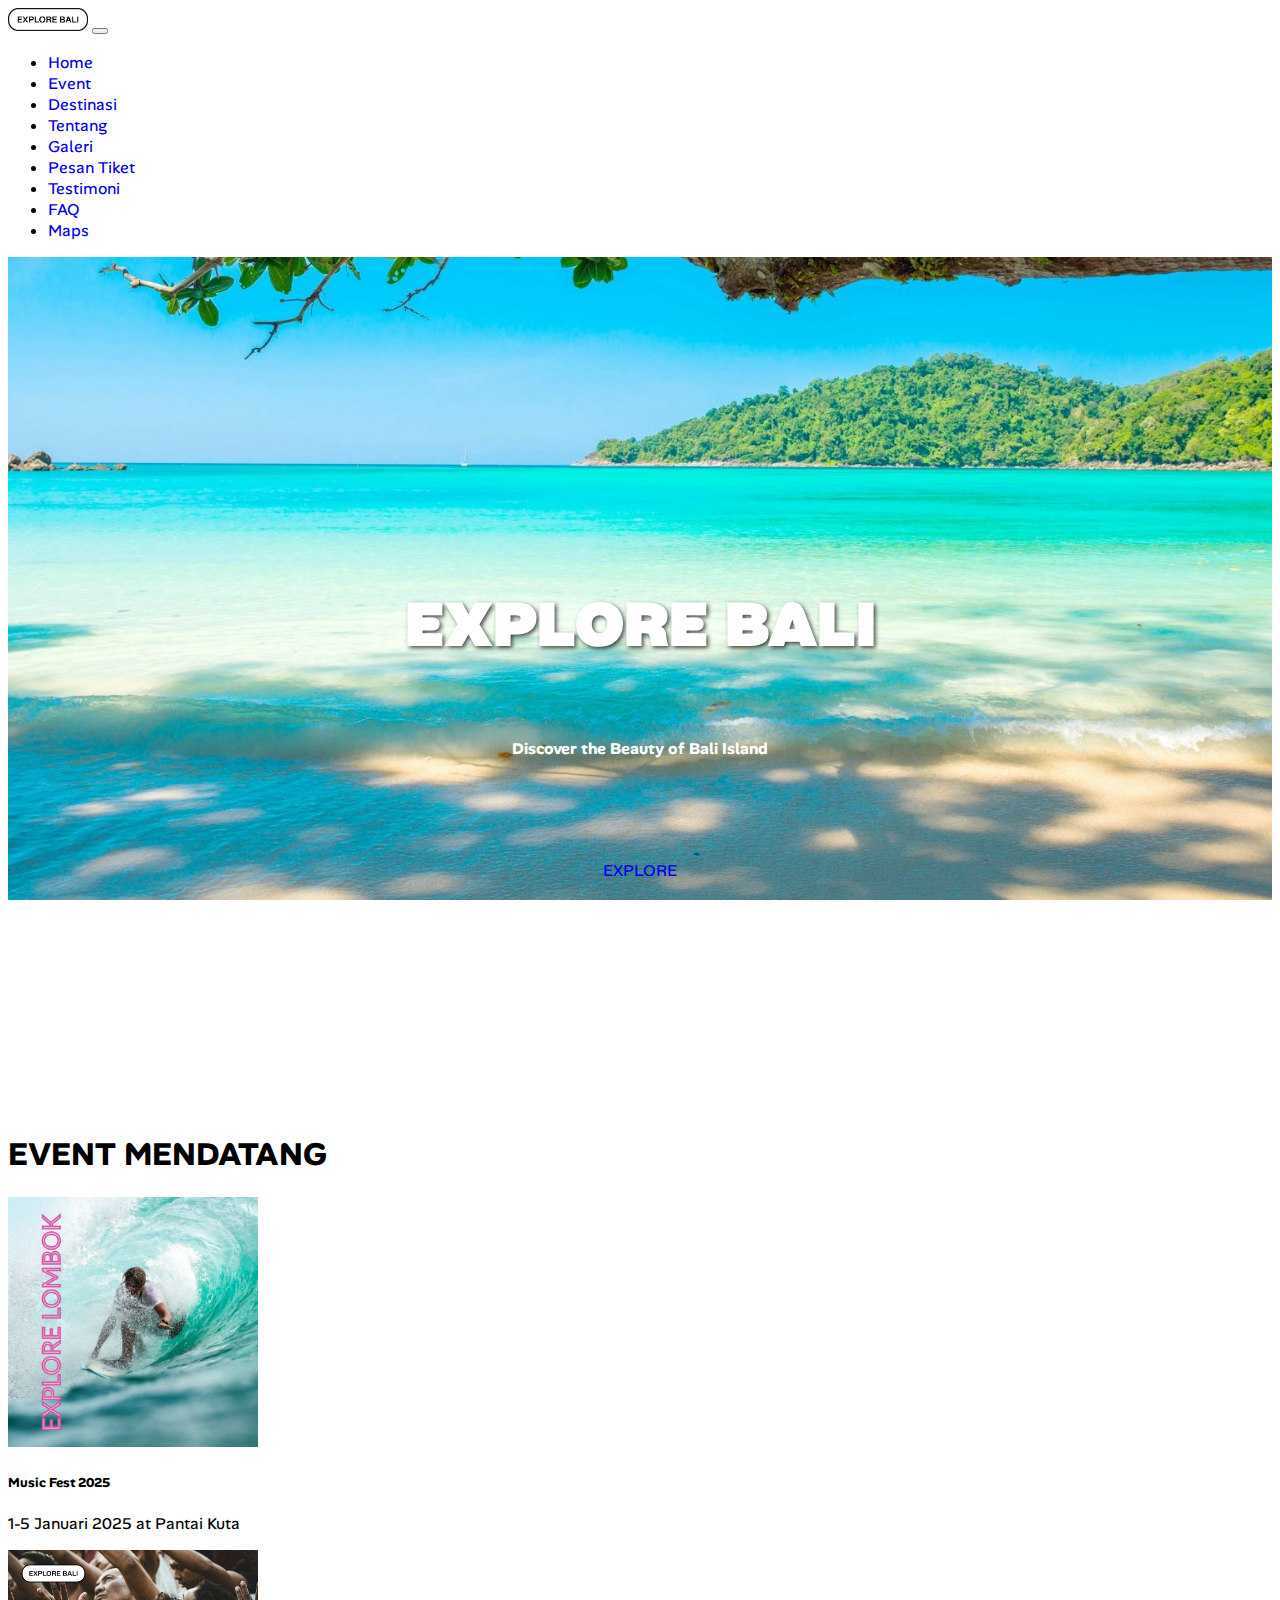
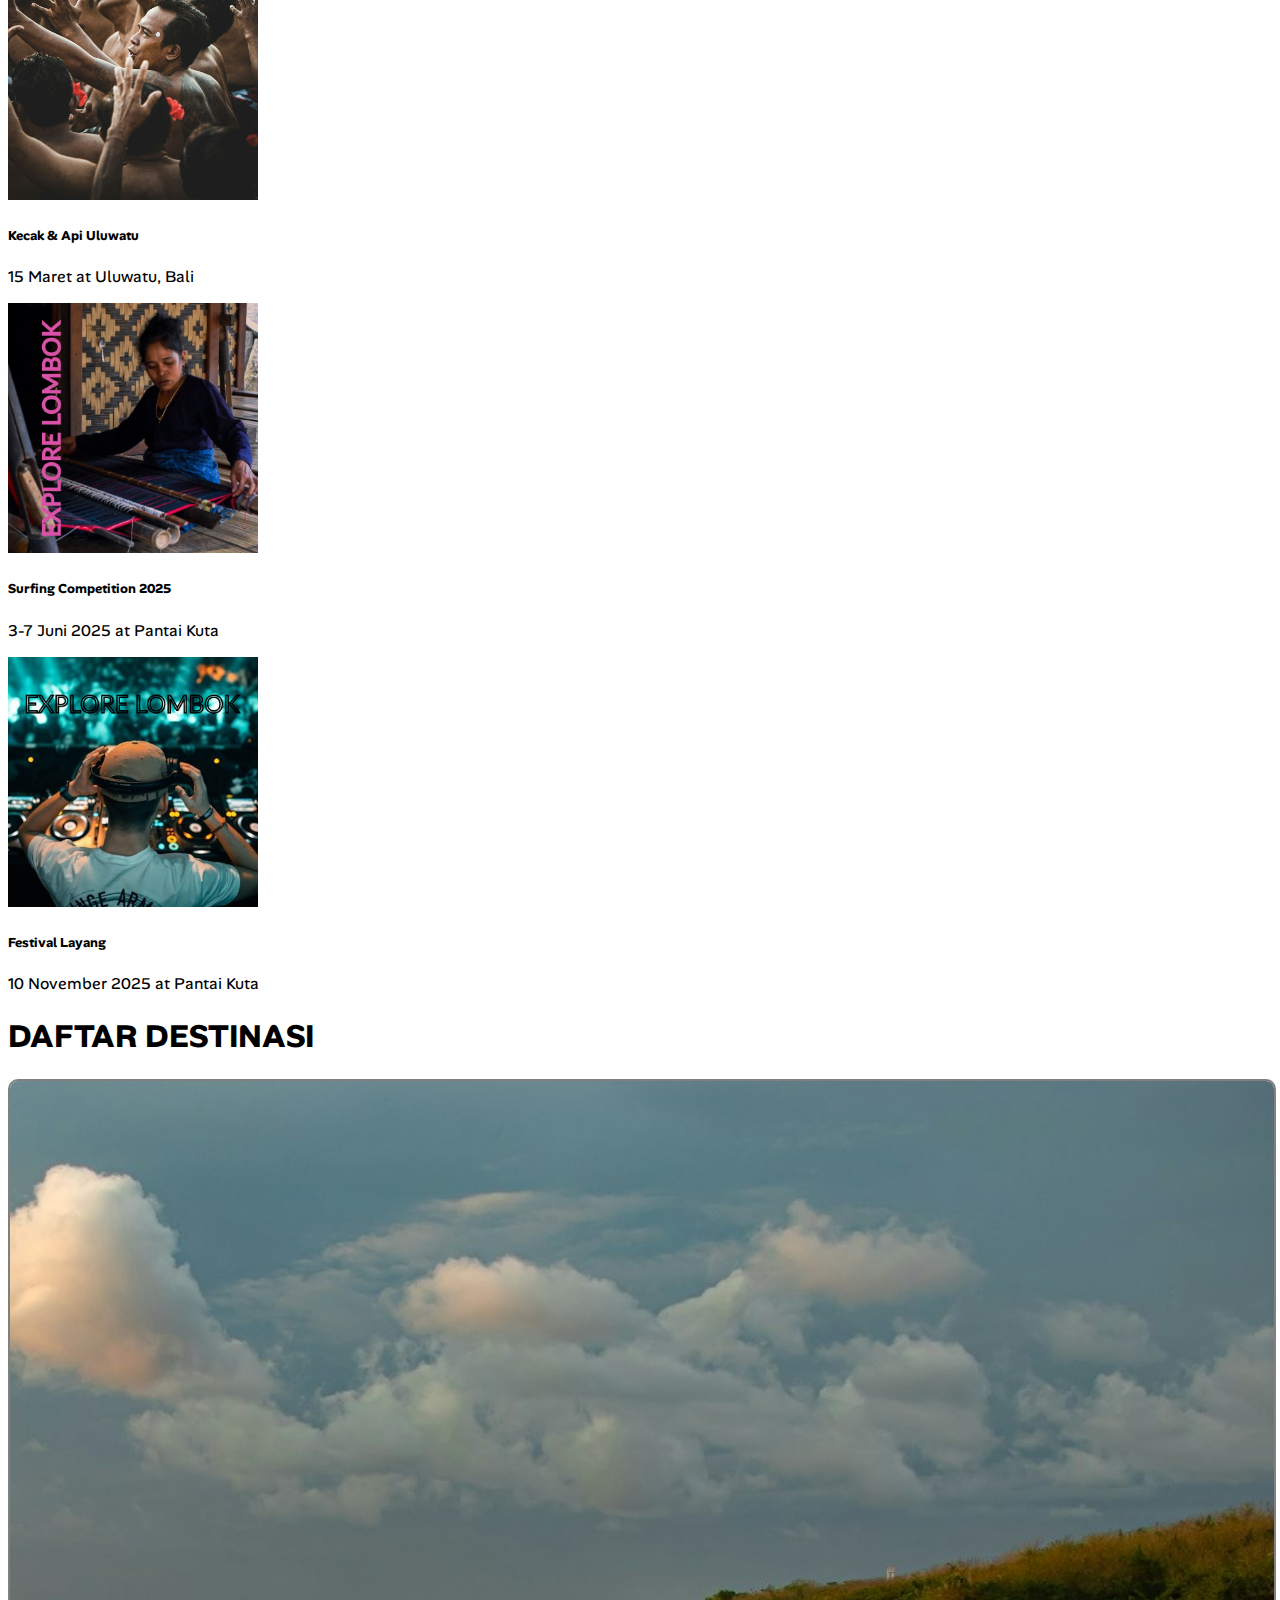
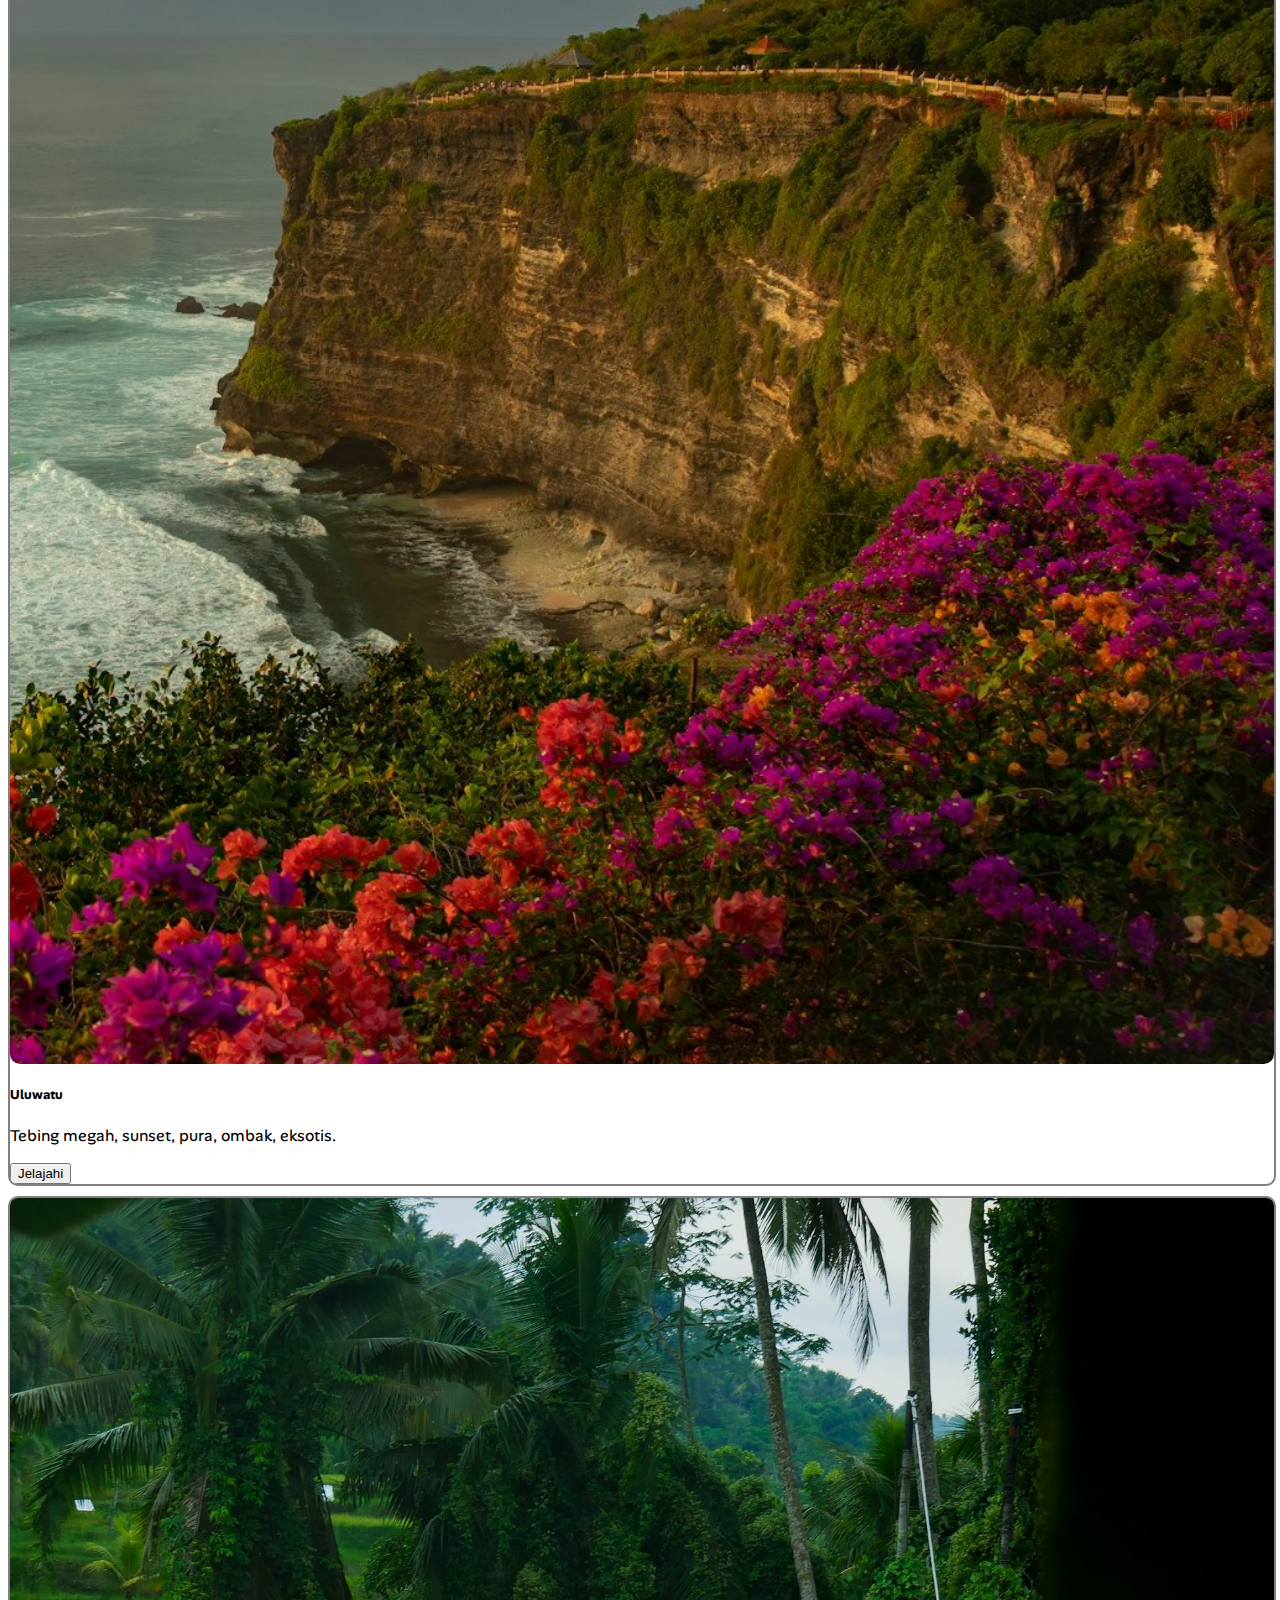
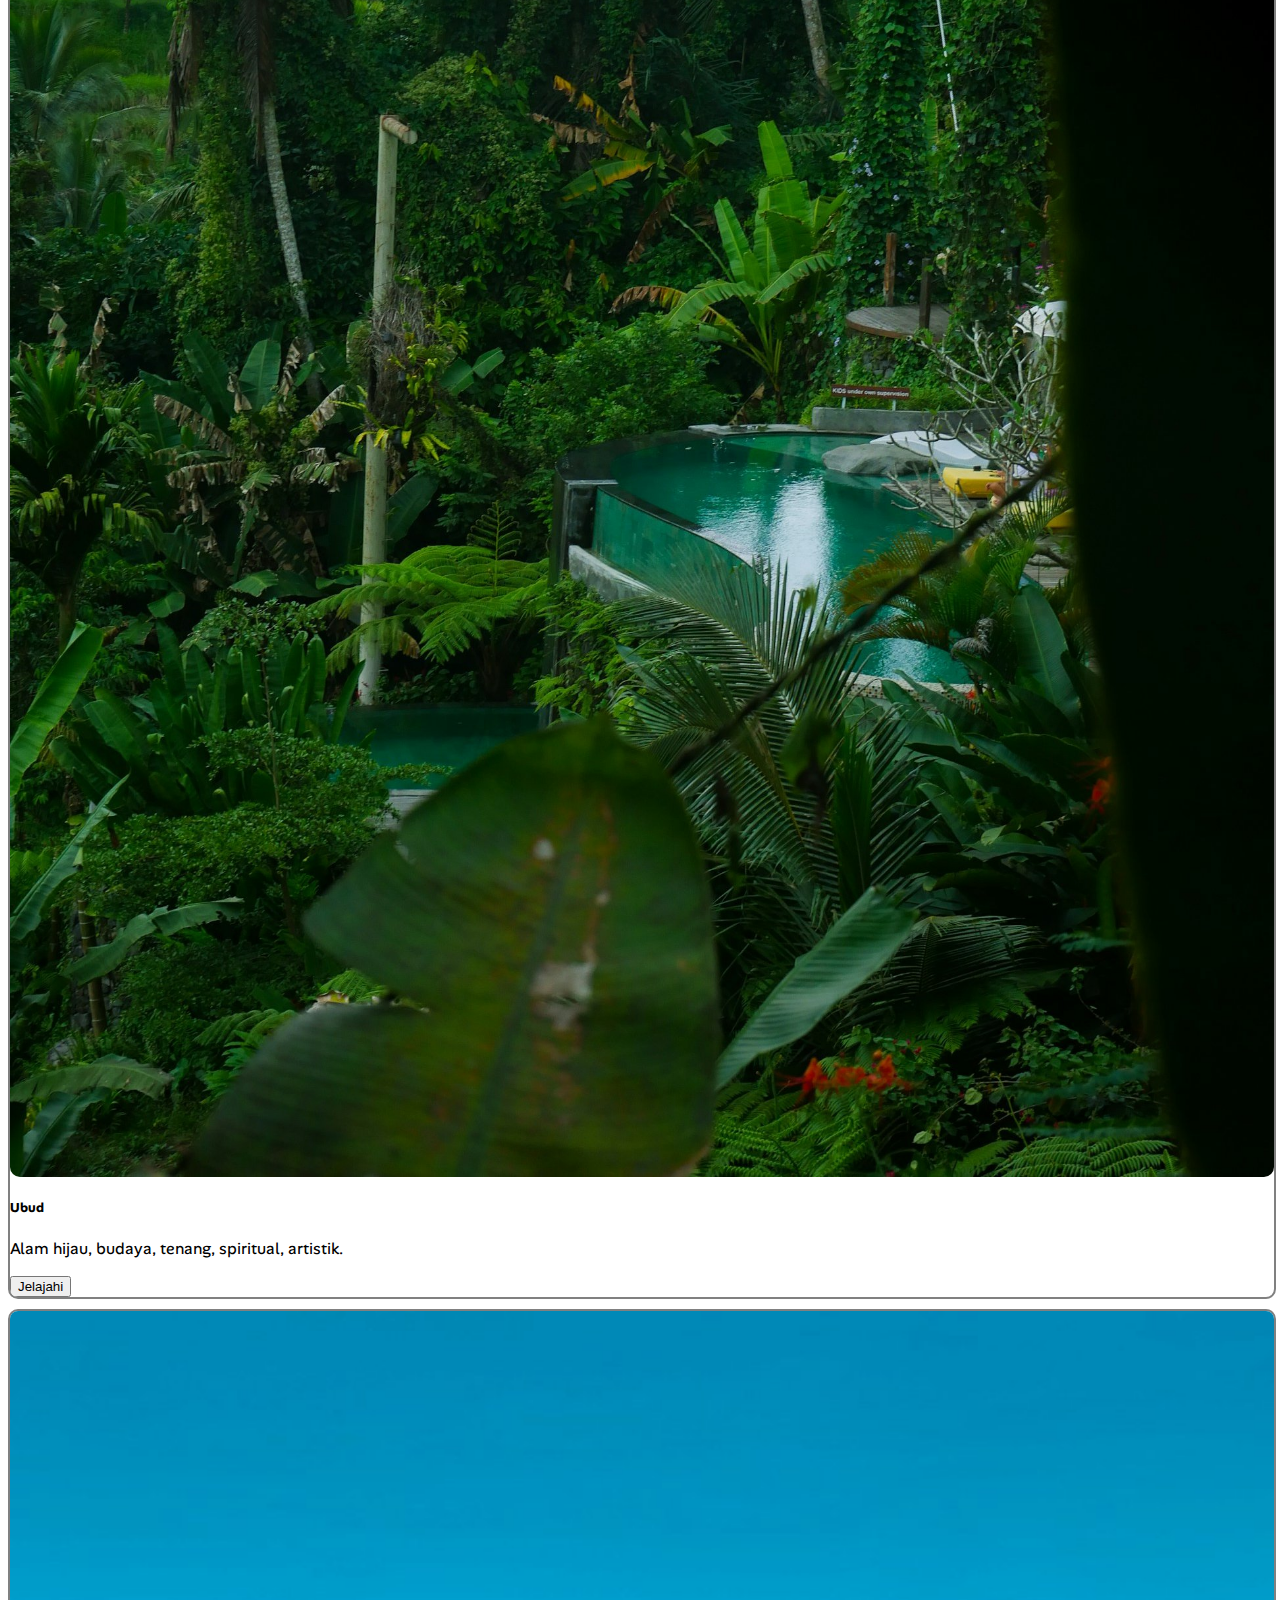
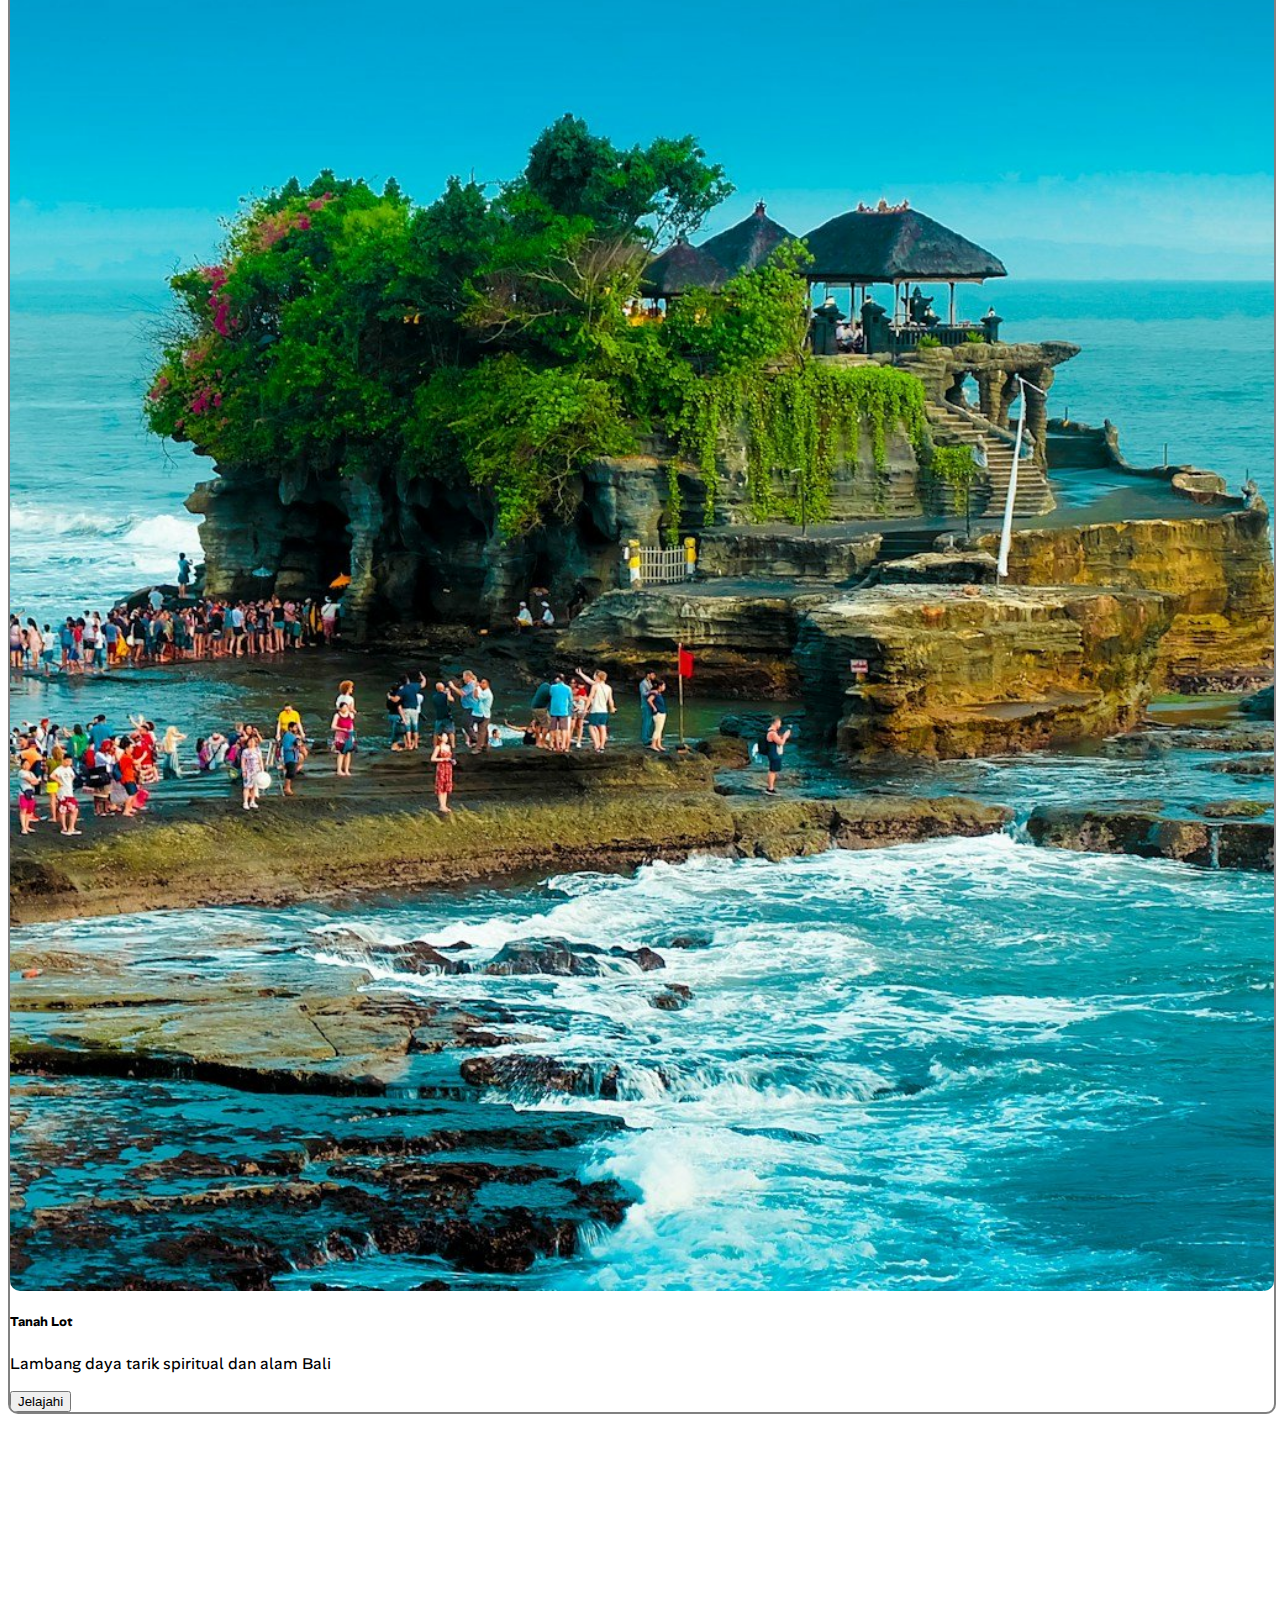
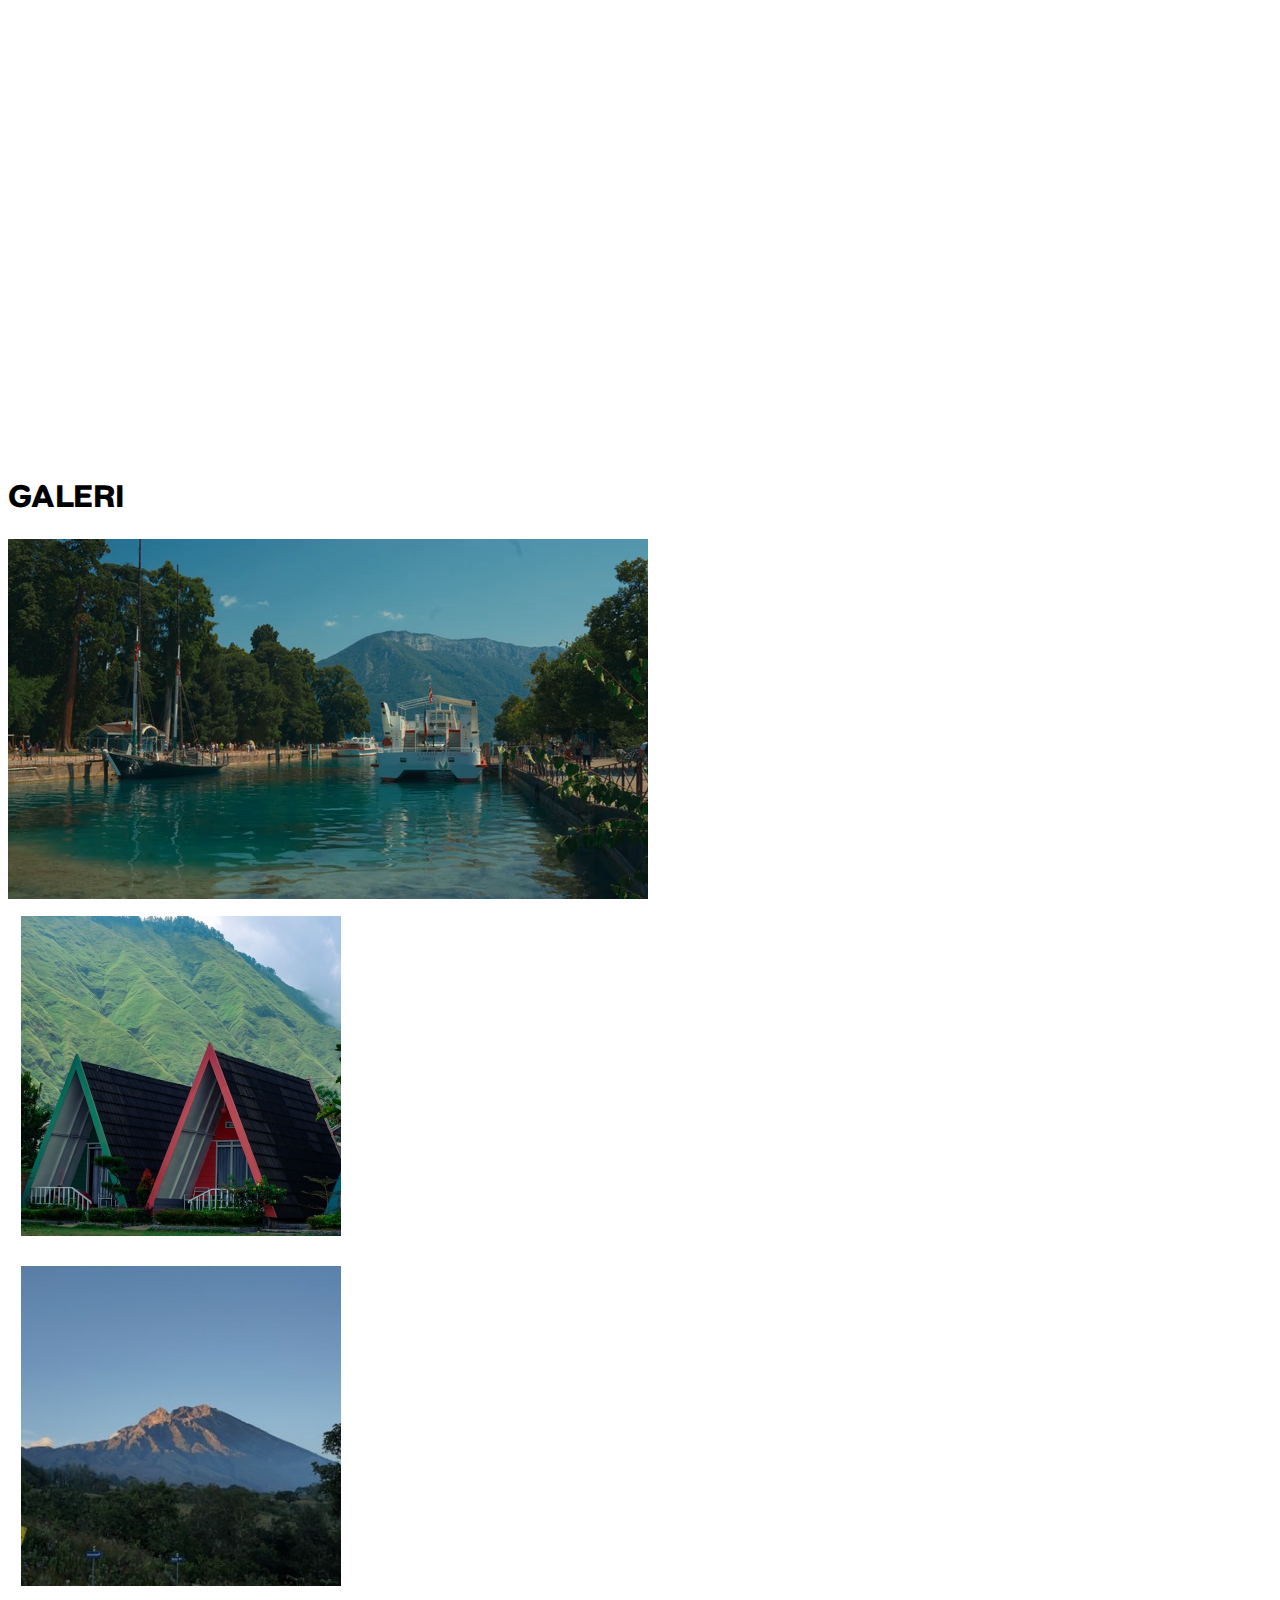
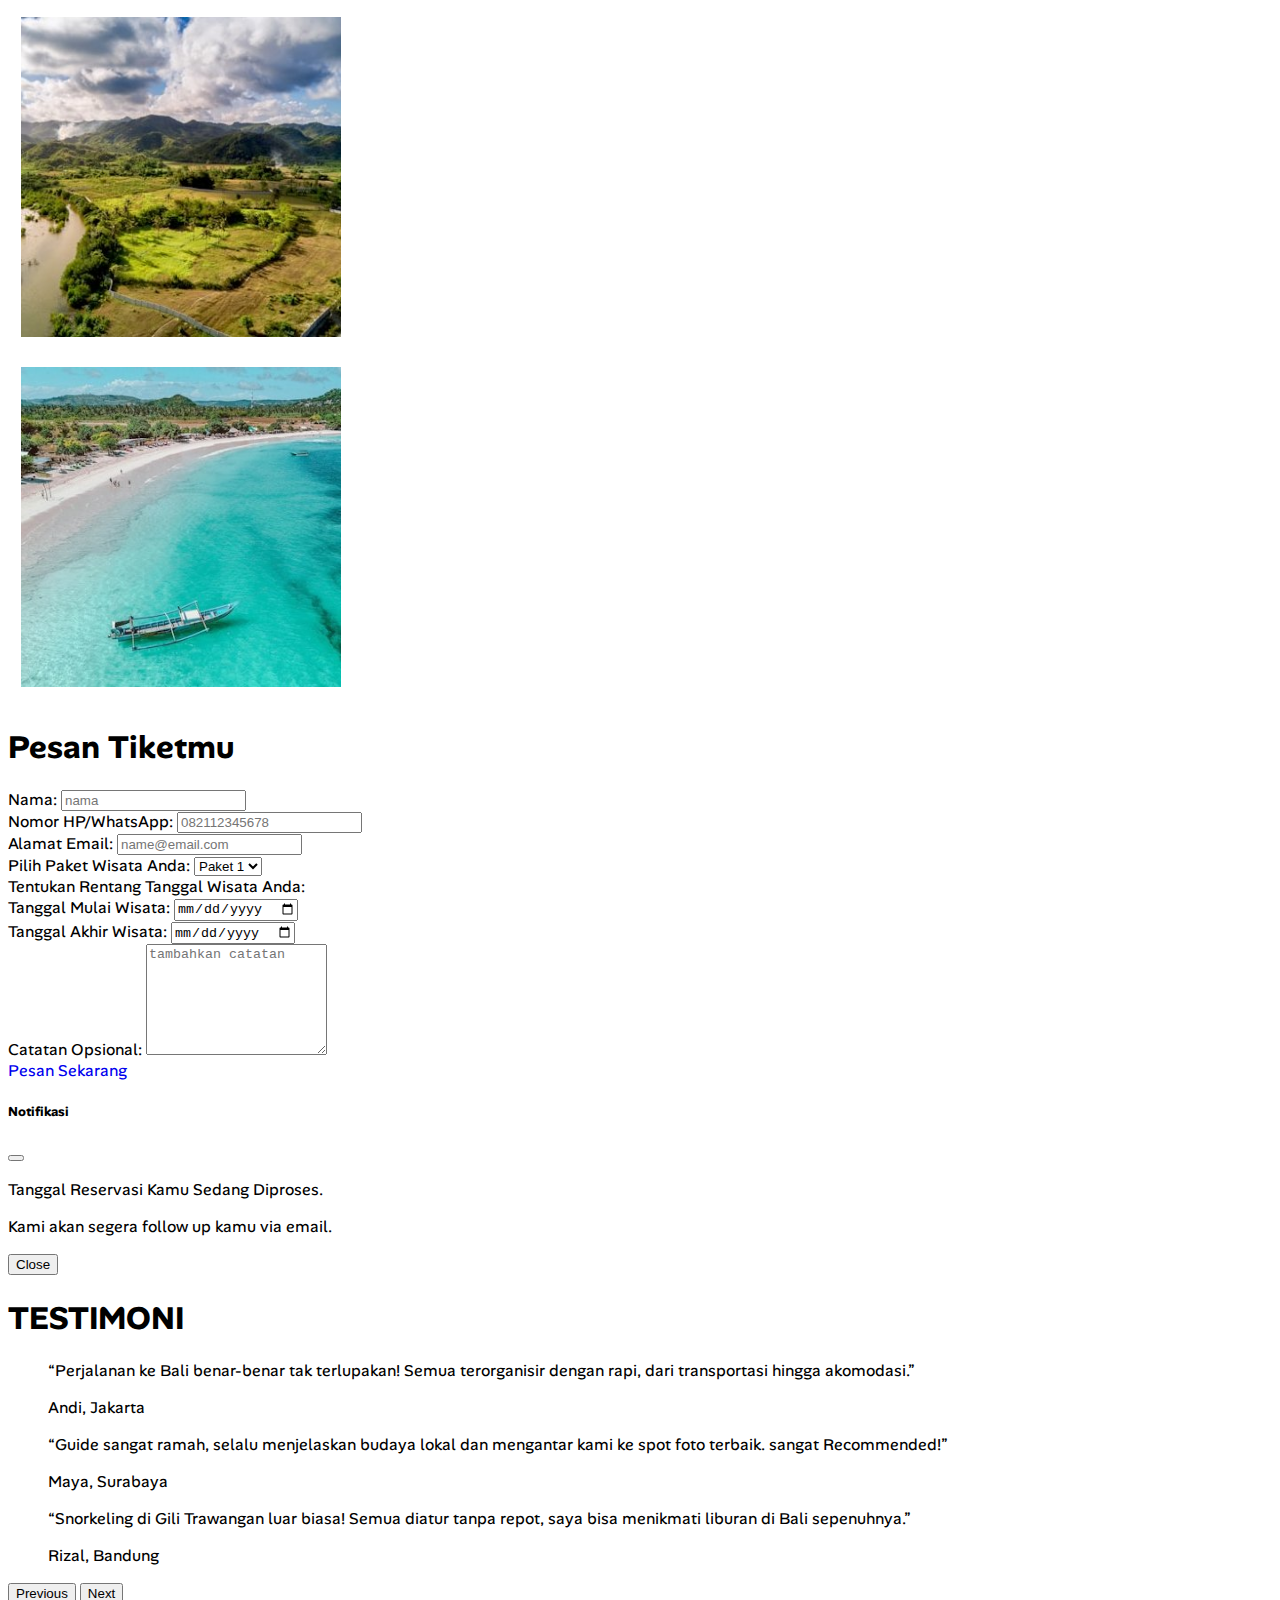
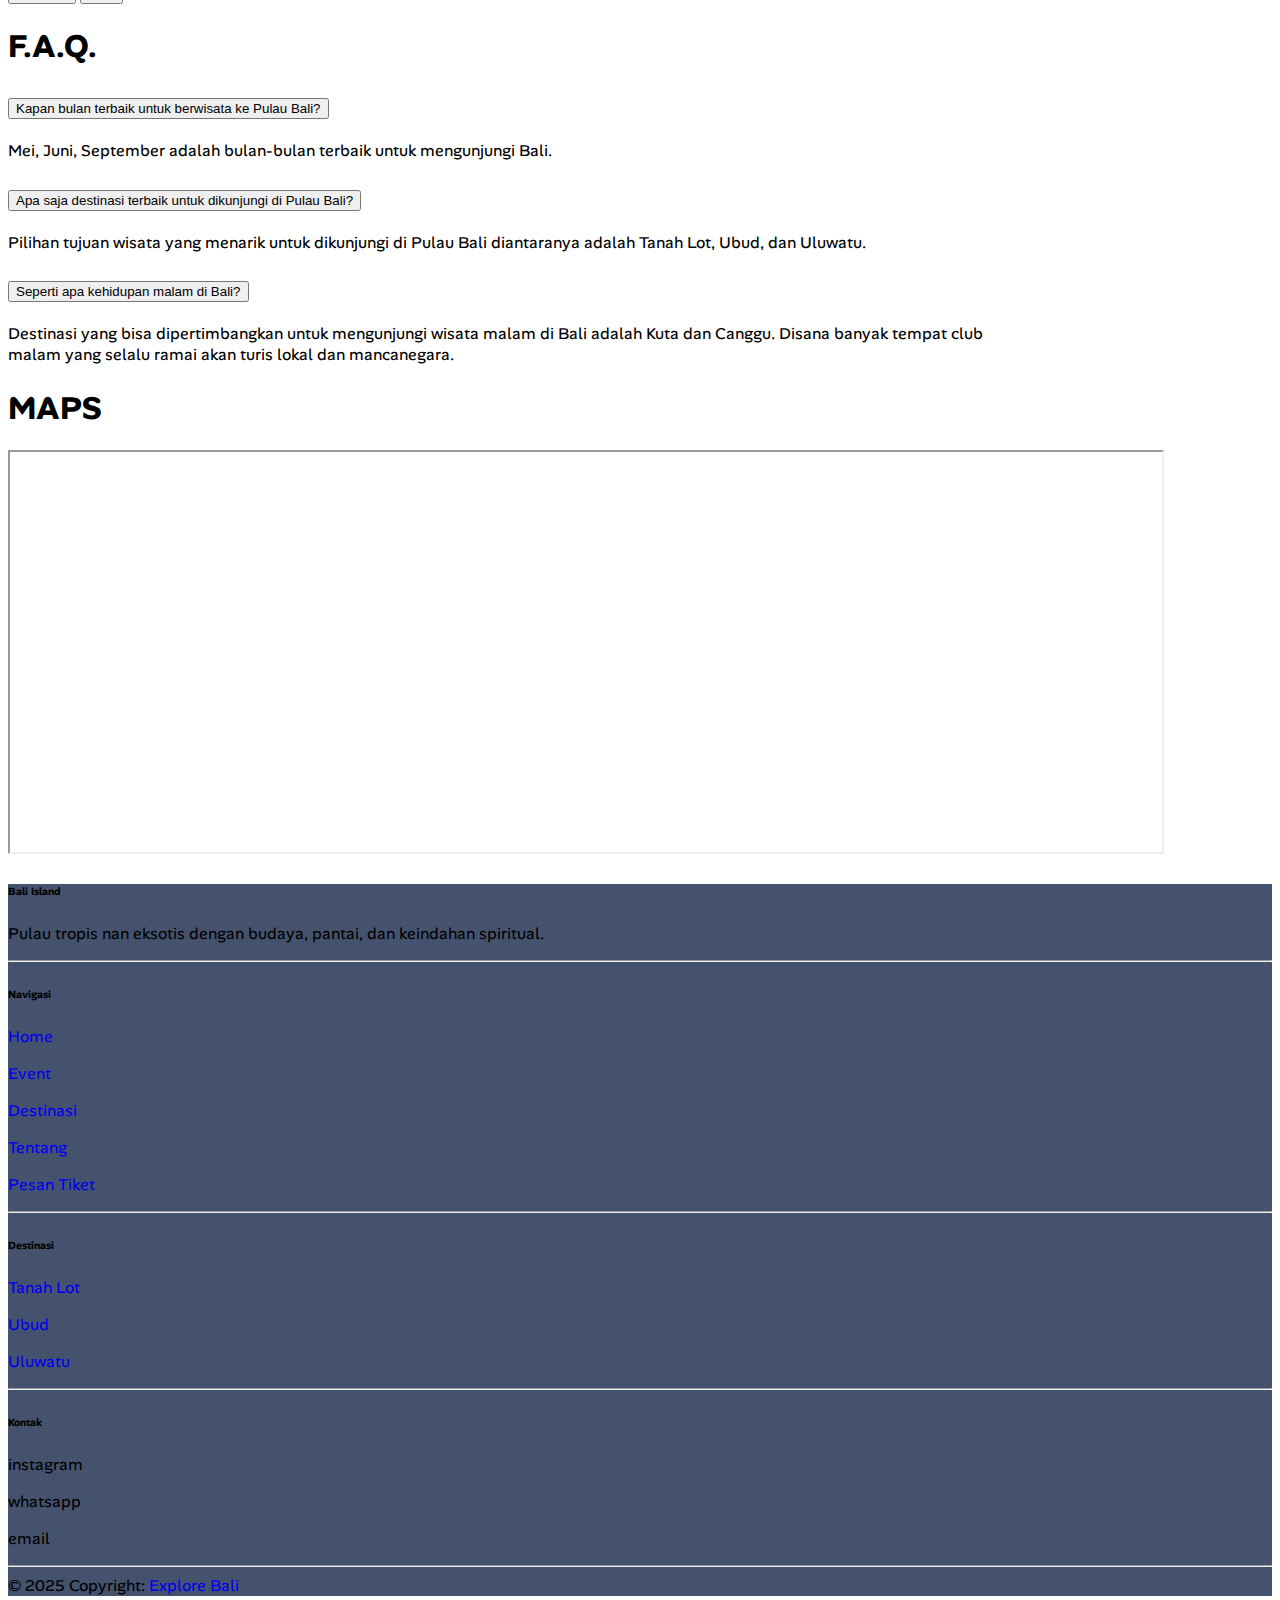
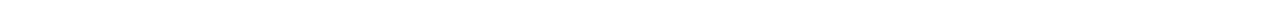
<file: index.html>
<!doctype html>
<html lang="en">
  <head>
    <meta charset="UTF-8" />
    <meta name="viewport" content="width=device-width, initial-scale=1" />
    <title>Explore Bali</title>
    <link
      href="https://cdn.jsdelivr.net/npm/bootstrap@5.3.8/dist/css/bootstrap.min.css"
      rel="stylesheet"
      integrity="sha384-sRIl4kxILFvY47J16cr9ZwB07vP4J8+LH7qKQnuqkuIAvNWLzeN8tE5YBujZqJLB"
      crossorigin="anonymous"
    />
    <link rel="stylesheet" href="./assets/style.css" />
    <style>
      @import url("https://fonts.googleapis.com/css2?family=Alan+Sans:wght@300..900&display=swap");
    </style>
  </head>
  <body class="alan-sans">
    <header>
      <!-- Navbar -->
      <nav
        id="navbar"
        class="navbar fixed-top bg-body-tertiary navbar-expand-md"
      >
        <div class="container-fluid">
          <a class="navbar-brand" href="#">
            <img
              src="./assets/logo/explore.png"
              alt="Logo"
              width="80"
              class="d-inline-block align-text-top"
            />
          </a>
          <button
            class="navbar-toggler"
            type="button"
            data-bs-toggle="collapse"
            data-bs-target="#navbarNavDropdown"
            aria-controls="navbarNavDropdown"
            aria-expanded="false"
            aria-label="Toggle navigation"
          >
            <span class="navbar-toggler-icon"></span>
          </button>
          <div class="collapse navbar-collapse" id="navbarNavDropdown">
            <ul class="navbar-nav ms-auto">
              <li class="nav-item">
                <a class="nav-link active" aria-current="page" href="#banner"
                  >Home</a
                >
              </li>
              <li class="nav-item">
                <a class="nav-link" href="#event">Event</a>
              </li>
              <li class="nav-item">
                <a class="nav-link" href="#destinasi">Destinasi</a>
              </li>
              <li class="nav-item">
                <a class="nav-link" href="#tentang">Tentang</a>
              </li>
              <li class="nav-item">
                <a class="nav-link" href="#galeri">Galeri</a>
              </li>
              <li class="nav-item">
                <a class="nav-link" href="#form">Pesan Tiket</a>
              </li>
              <li class="nav-item">
                <a class="nav-link" href="#testimoni">Testimoni</a>
              </li>
              <li class="nav-item">
                <a class="nav-link" href="#faq">FAQ</a>
              </li>
              <li class="nav-item">
                <a class="nav-link" href="#maps">Maps</a>
              </li>
            </ul>
          </div>
        </div>
      </nav>
    </header>
    <main>
      <!-- BANNER -->
      <section id="banner" class="pt-5">
        <div class="container-fluid px-0">
          <div class="parallax parallax-banner">
            <div class="center-banner-text">
              <h1 class="myfg-dark text-center banner-text-properties">
                <strong>EXPLORE BALI</strong>
              </h1>
              <h4 class="myfg-dark text-center">
                Discover the Beauty of Bali Island
              </h4>
              <div class="hero-buttons">
                <a
                  href="#banner"
                  class="btn btn-primary mx-3 py-2 px-4 fs-5 rounded-pill"
                  >EXPLORE</a
                >
              </div>
            </div>
          </div>
        </div>
      </section>

      <!-- EVENT MENDATANG -->
      <section id="event" class="pt-5">
        <div class="container-fluid">
          <h1 class="text-center fs-1 my-4">EVENT MENDATANG</h1>
        </div>
        <!-- Daftar Event -->
        <div class="container-fluid text-center">
          <div class="row">
            <div class="col">
              <img class="event-img" src="./assets/img/event4.png" alt="" />
              <h5>Music Fest 2025</h5>
              <p>1-5 Januari 2025 at Pantai Kuta</p>
            </div>
            <div class="col">
              <img class="event-img" src="./assets/img/event2.png" alt="" />
              <h5>Kecak & Api Uluwatu</h5>
              <p>15 Maret at Uluwatu, Bali</p>
            </div>
            <div class="col">
              <img class="event-img" src="./assets/img/event3.png" alt="" />
              <h5>Surfing Competition 2025</h5>
              <p>3-7 Juni 2025 at Pantai Kuta</p>
            </div>
            <div class="col">
              <img class="event-img" src="./assets/img/event1.png" alt="" />
              <h5>Festival Layang</h5>
              <p>10 November 2025 at Pantai Kuta</p>
            </div>
          </div>
        </div>
      </section>

      <!-- DAFTAR DESTINASI -->
      <section id="destinasi" class="pt-5">
        <div class="container-fluid">
          <h1 class="text-center fs-1 my-4">DAFTAR DESTINASI</h1>
        </div>
        <!-- Daftar Destinasi -->
        <div class="container-fluid text-center">
          <div class="row">
            <div class="col-12 col-md-4 mb-3">
              <div class="card-destinasi">
                <img
                  class="destinasi-img"
                  src="./assets/img/uluwatu.jpg"
                  alt="uluwatu"
                />
                <h5 class="mt-3">Uluwatu</h5>
                <p>Tebing megah, sunset, pura, ombak, eksotis.</p>
                <a href="tanah_lot.html">
                  <button type="button" class="btn btn-primary mb-3">
                    Jelajahi
                  </button></a
                >
              </div>
            </div>
            <div class="col-12 col-md-4 mb-3">
              <div class="card-destinasi">
                <img
                  class="destinasi-img"
                  src="./assets/img/ubud.jpg"
                  alt="ubud"
                />
                <h5 class="mt-3">Ubud</h5>
                <p>Alam hijau, budaya, tenang, spiritual, artistik.</p>
                <a href="tanah_lot.html">
                  <button type="button" class="btn btn-primary mb-3">
                    Jelajahi
                  </button></a
                >
              </div>
            </div>
            <div class="col-12 col-md-4 mb-3">
              <div class="card-destinasi">
                <img
                  class="destinasi-img"
                  src="./assets/img/tanah_lot.jpg"
                  alt="tanah_lot"
                />
                <h5 class="mt-3">Tanah Lot</h5>
                <p>Lambang daya tarik spiritual dan alam Bali</p>
                <a href="tanah_lot.html">
                  <button type="button" class="btn btn-primary mb-3">
                    Jelajahi
                  </button></a
                >
              </div>
            </div>
          </div>
        </div>
      </section>

      <!-- TENTANG -->
      <section id="tentang" class="pt-5">
        <div class="container-fluid">
          <div class="parallax parallax-tentang">
            <div class="about-content text-black">
              <h2>Explore Bali</h2>
              <p>
                Explore Bali adalah panduan terbaik untuk menjelajahi keindahan
                alam dan kekayaan budaya Pulau Bali. Dari pantai yang masih
                alami hingga pegunungan yang megah, kami menyediakan semua
                informasi yang Anda butuhkan untuk merencanakan perjalanan
                sempurna Anda.
              </p>
              <p>
                Bergabunglah bersama kami menjelajahi keindahan tersembunyi dan
                destinasi populer di pulau menakjubkan ini.
              </p>
            </div>
          </div>
        </div>
      </section>

      <!-- GALERI -->
      <section id="galeri" class="pt-5">
        <div class="container-fluid">
          <h1 class="text-center fs-1 my-4">GALERI</h1>
        </div>
        <div class="container-fluid">
          <div class="row text-center">
            <div class="col-12 col-lg-6 d-flex justify-content-center">
              <video
                src="assets/video/beach.mp4"
                class="gallery-vid p-2"
                autoplay
                muted
                loop
              ></video>
            </div>
            <div class="col-12 col-lg-6">
              <div class="row">
                <div class="col p-0">
                  <img
                    class="gallery-img img-fluid"
                    src="assets/img/galeri1.jpg"
                    alt="image 1"
                  />
                </div>
                <div class="col p-0">
                  <img
                    class="gallery-img img-fluid"
                    src="assets/img/galeri4.jpg"
                    alt="image 1"
                  />
                </div>
              </div>
              <div class="row">
                <div class="col p-0">
                  <img
                    class="gallery-img img-fluid"
                    src="assets/img/galeri2.jpg"
                    alt="image 1"
                  />
                </div>
                <div class="col p-0">
                  <img
                    class="gallery-img img-fluid"
                    src="assets/img/galeri3.jpg"
                    alt="image 1"
                  />
                </div>
              </div>
            </div>
          </div>
        </div>
      </section>

      <!-- FORM -->
      <section id="form" class="pt-5">
        <div class="container-fluid">
          <h1 class="text-center fs-1 my-4">Pesan Tiketmu</h1>
        </div>
        <form class="container-fluid mx-auto row">
          <!-- left -->
          <!-- Nama -->
          <div class="container col-12 col-md-6">
            <div class="mb-3">
              <label for="name-form" class="form-label">Nama:</label>
              <input
                type="text"
                class="form-control"
                id="form-nama"
                placeholder="nama"
              />
            </div>
            <!-- No HP -->
            <div class="mb-3">
              <label for="phone-form" class="form-label"
                >Nomor HP/WhatsApp:</label
              >
              <input
                type="text"
                class="form-control"
                id="form-phone"
                placeholder="082112345678"
              />
            </div>
            <!-- Email -->
            <div class="mb-3">
              <label for="email-form" class="form-label">Alamat Email:</label>
              <input
                type="email"
                class="form-control"
                id="form-email"
                placeholder="name@email.com"
              />
            </div>
            <!-- Paket Wisata -->
            <div class="opsi-paket">
              <label for="pilih-paket" class="pb-2"
                >Pilih Paket Wisata Anda:</label
              >
              <select
                id="select-paket"
                class="form-select"
                aria-label="Default"
              >
                <option value="1">Paket 1</option>
                <option value="2">Paket 2</option>
                <option value="3">Paket 3</option>
              </select>
            </div>
          </div>
          <!-- Right -->
          <div class="container col-12 col-md-6">
            <!-- Tanggal Wisata -->
            <div class="tanggal-wisata">
              <label class="pb-2" for="start-end-date"
                >Tentukan Rentang Tanggal Wisata Anda:
              </label>
              <br />
              <label for="start" class="mb-3">Tanggal Mulai Wisata: </label>
              <input type="date" id="start" name="trip-start" required />
              <br />
              <label for="end" class="mb-3">Tanggal Akhir Wisata:</label>
              <input type="date" id="end" name="trip-end" required />
            </div>
            <!-- Catatan -->
            <div class="mb-3">
              <label for="textarea-form" class="form-label"
                >Catatan Opsional:</label
              >
              <textarea
                class="form-control"
                id="textarea-form"
                rows="7"
                placeholder="tambahkan catatan"
              ></textarea>
            </div>
          </div>
        </form>
        <div class="btn btn-primary my-3 mx-4">
          <a
            href="#submitModal"
            class="text-white"
            data-bs-toggle="modal"
            data-bs-target="#submitModal"
            >Pesan Sekarang</a
          >
        </div>
      </section>

      <!--Modal Section-->
      <div class="modal fade" id="submitModal" tabindex="-1" inert>
        <div class="modal-dialog">
          <div class="modal-content">
            <div class="modal-header">
              <h5 class="modal-title">Notifikasi</h5>
              <button
                type="button"
                class="btn-close"
                data-bs-dismiss="modal"
                aria-label="Close"
              ></button>
            </div>
            <div class="modal-body">
              <p>Tanggal Reservasi Kamu Sedang Diproses.</p>
              <p>Kami akan segera follow up kamu via email.</p>
            </div>
            <div class="modal-footer">
              <button
                type="button"
                class="btn btn-secondary"
                data-bs-dismiss="modal"
              >
                Close
              </button>
            </div>
          </div>
        </div>
      </div>

      <!-- TESTIMONI -->
      <section id="testimoni" class="mx-auto pt-5">
        <div class="container-fluid">
          <h1 class="text-center fs-1 my-4">TESTIMONI</h1>
        </div>
        <div
          id="testimonialCarousel"
          class="carousel carousel-dark slide"
          data-bs-ride="carousel"
        >
          <div class="carousel-inner text-center">
            <!-- Testimoni 1 -->
            <div class="carousel-item active">
              <blockquote class="blockquote">
                <p>
                  “Perjalanan ke Bali benar-benar tak terlupakan! Semua
                  terorganisir dengan rapi, dari transportasi hingga akomodasi.”
                </p>
                <footer class="blockquote-footer">Andi, Jakarta</footer>
              </blockquote>
            </div>

            <!-- Testimoni 2 -->
            <div class="carousel-item">
              <blockquote class="blockquote">
                <p>
                  “Guide sangat ramah, selalu menjelaskan budaya lokal dan
                  mengantar kami ke spot foto terbaik. sangat Recommended!”
                </p>
                <footer class="blockquote-footer">Maya, Surabaya</footer>
              </blockquote>
            </div>

            <!-- Testimoni 3 -->
            <div class="carousel-item">
              <blockquote class="blockquote">
                <p>
                  “Snorkeling di Gili Trawangan luar biasa! Semua diatur tanpa
                  repot, saya bisa menikmati liburan di Bali sepenuhnya.”
                </p>
                <footer class="blockquote-footer">Rizal, Bandung</footer>
              </blockquote>
            </div>
          </div>

          <!-- Control tombol prev/next -->
          <button
            class="carousel-control-prev"
            type="button"
            data-bs-target="#testimonialCarousel"
            data-bs-slide="prev"
          >
            <span class="carousel-control-prev-icon"></span>
            <span class="visually-hidden">Previous</span>
          </button>
          <button
            class="carousel-control-next"
            type="button"
            data-bs-target="#testimonialCarousel"
            data-bs-slide="next"
          >
            <span class="carousel-control-next-icon"></span>
            <span class="visually-hidden">Next</span>
          </button>
        </div>
      </section>

      <!-- FAQ -->
      <section id="faq" class="d-block mx-auto pt-5">
        <div class="container-fluid">
          <h1 class="text-center fs-1 my-4">F.A.Q.</h1>
        </div>
        <div class="accordion" id="accordion-faq">
          <div class="accordion-item">
            <h2 class="accordion-header" id="headingOne">
              <button
                class="accordion-button"
                type="button"
                data-bs-toggle="collapse"
                data-bs-target="#collapseOne"
                aria-expanded="true"
                aria-controls="collapseOne"
              >
                Kapan bulan terbaik untuk berwisata ke Pulau Bali?
              </button>
            </h2>
            <div
              id="collapseOne"
              class="accordion-collapse collapse show"
              aria-labelledby="headingOne"
              data-bs-parent="#accordion-faq"
            >
              <div class="accordion-body">
                Mei, Juni, September adalah bulan-bulan terbaik untuk
                mengunjungi Bali.
              </div>
            </div>
          </div>
          <div class="accordion-item">
            <h2 class="accordion-header" id="headingTwo">
              <button
                class="accordion-button collapsed"
                type="button"
                data-bs-toggle="collapse"
                data-bs-target="#collapseTwo"
                aria-expanded="false"
                aria-controls="collapseTwo"
              >
                Apa saja destinasi terbaik untuk dikunjungi di Pulau Bali?
              </button>
            </h2>
            <div
              id="collapseTwo"
              class="accordion-collapse collapse"
              aria-labelledby="headingTwo"
              data-bs-parent="#accordion-faq"
            >
              <div class="accordion-body">
                Pilihan tujuan wisata yang menarik untuk dikunjungi di Pulau
                Bali diantaranya adalah Tanah Lot, Ubud, dan Uluwatu.
              </div>
            </div>
          </div>
          <div class="accordion-item">
            <h2 class="accordion-header" id="headingThree">
              <button
                class="accordion-button collapsed"
                type="button"
                data-bs-toggle="collapse"
                data-bs-target="#collapseThree"
                aria-expanded="false"
                aria-controls="collapseThree"
              >
                Seperti apa kehidupan malam di Bali?
              </button>
            </h2>
            <div
              id="collapseThree"
              class="accordion-collapse collapse"
              aria-labelledby="headingThree"
              data-bs-parent="#accordion-faq"
            >
              <div class="accordion-body">
                Destinasi yang bisa dipertimbangkan untuk mengunjungi wisata
                malam di Bali adalah Kuta dan Canggu. Disana banyak tempat club
                malam yang selalu ramai akan turis lokal dan mancanegara.
              </div>
            </div>
          </div>
        </div>
      </section>

      <section id="maps" class="pt-5">
        <div class="container-fluid">
          <h1 class="text-center fs-1 my-4">MAPS</h1>
        </div>
        <div class="container-fluid text-center mb-5">
          <iframe
            src="https://www.google.com/maps/embed?pb=!1m18!1m12!1m3!1d505145.6949744661!2d115.07157704999999!3d-8.4554714!2m3!1f0!2f0!3f0!3m2!1i1024!2i768!4f13.1!3m3!1m2!1s0x2dd141d3e8100fa1%3A0x24910fb14b24e690!2sBali!5e0!3m2!1sid!2sid!4v1759380235627!5m2!1sid!2sid"
            allowfullscreen=""
            loading="lazy"
            referrerpolicy="no-referrer-when-downgrade"
            class="map-style"
          ></iframe>
        </div>
      </section>

      <footer
        class="text-center text-lg-start text-white"
        style="background-color: #45526e"
      >
        <div class="container p-4 pb-0">
          <section>
            <div class="row">
              <div class="col-md-3 col-lg-3 col-xl-3 mx-auto text-center mt-3">
                <h6 class="text-uppercase mb-4 font-weight-bold">
                  Bali Island
                </h6>
                <p>
                  Pulau tropis nan eksotis dengan budaya, pantai, dan keindahan
                  spiritual.
                </p>
              </div>

              <hr class="w-100 clearfix d-md-none" />

              <div class="col-md-2 col-lg-2 col-xl-2 mx-auto text-center mt-3">
                <h6 class="text-uppercase mb-4 font-weight-bold">Navigasi</h6>
                <p class="nav-item">
                  <a class="nav-link active" aria-current="page" href="#"
                    >Home</a
                  >
                </p>
                <p class="nav-item">
                  <a class="nav-link" href="#event">Event</a>
                </p>
                <p class="nav-item">
                  <a class="nav-link" href="#destinasi">Destinasi</a>
                </p>
                <p class="nav-item">
                  <a class="nav-link" href="#tentang">Tentang</a>
                </p>
                <p class="nav-item">
                  <a class="nav-link" href="#form">Pesan Tiket</a>
                </p>
              </div>

              <hr class="w-100 clearfix d-md-none" />

              <div class="col-md-3 col-lg-2 col-xl-2 mx-auto text-center mt-3">
                <h6 class="text-uppercase mb-4 font-weight-bold">Destinasi</h6>
                <p class="nav-item">
                  <a class="nav-link" href="tanah_lot.html">Tanah Lot</a>
                </p>
                <p class="nav-item">
                  <a class="nav-link" href="#tentang">Ubud</a>
                </p>
                <p class="nav-item">
                  <a class="nav-link" href="#form">Uluwatu</a>
                </p>
              </div>

              <hr class="w-100 clearfix d-md-none" />

              <div class="col-md-4 col-lg-3 col-xl-3 mx-auto text-center mt-3">
                <h6 class="text-uppercase mb-4 font-weight-bold">Kontak</h6>
                <p>
                  <a class="text-white">instagram</a>
                </p>
                <p>
                  <a class="text-white">whatsapp</a>
                </p>
                <p>
                  <a class="text-white">email</a>
                </p>
              </div>
            </div>
          </section>

          <hr class="my-3" />

          <section class="p-3 pt-0">
            <div class="text-center">
              <div class="p-3">
                © 2025 Copyright:
                <a class="text-white" href="https://mdbootstrap.com/"
                  >Explore Bali</a
                >
              </div>
            </div>
          </section>
        </div>
      </footer>
    </main>
    <script
      src="https://cdn.jsdelivr.net/npm/bootstrap@5.3.8/dist/js/bootstrap.bundle.min.js"
      integrity="sha384-FKyoEForCGlyvwx9Hj09JcYn3nv7wiPVlz7YYwJrWVcXK/BmnVDxM+D2scQbITxI"
      crossorigin="anonymous"
    ></script>
  </body>
</html>
</file>
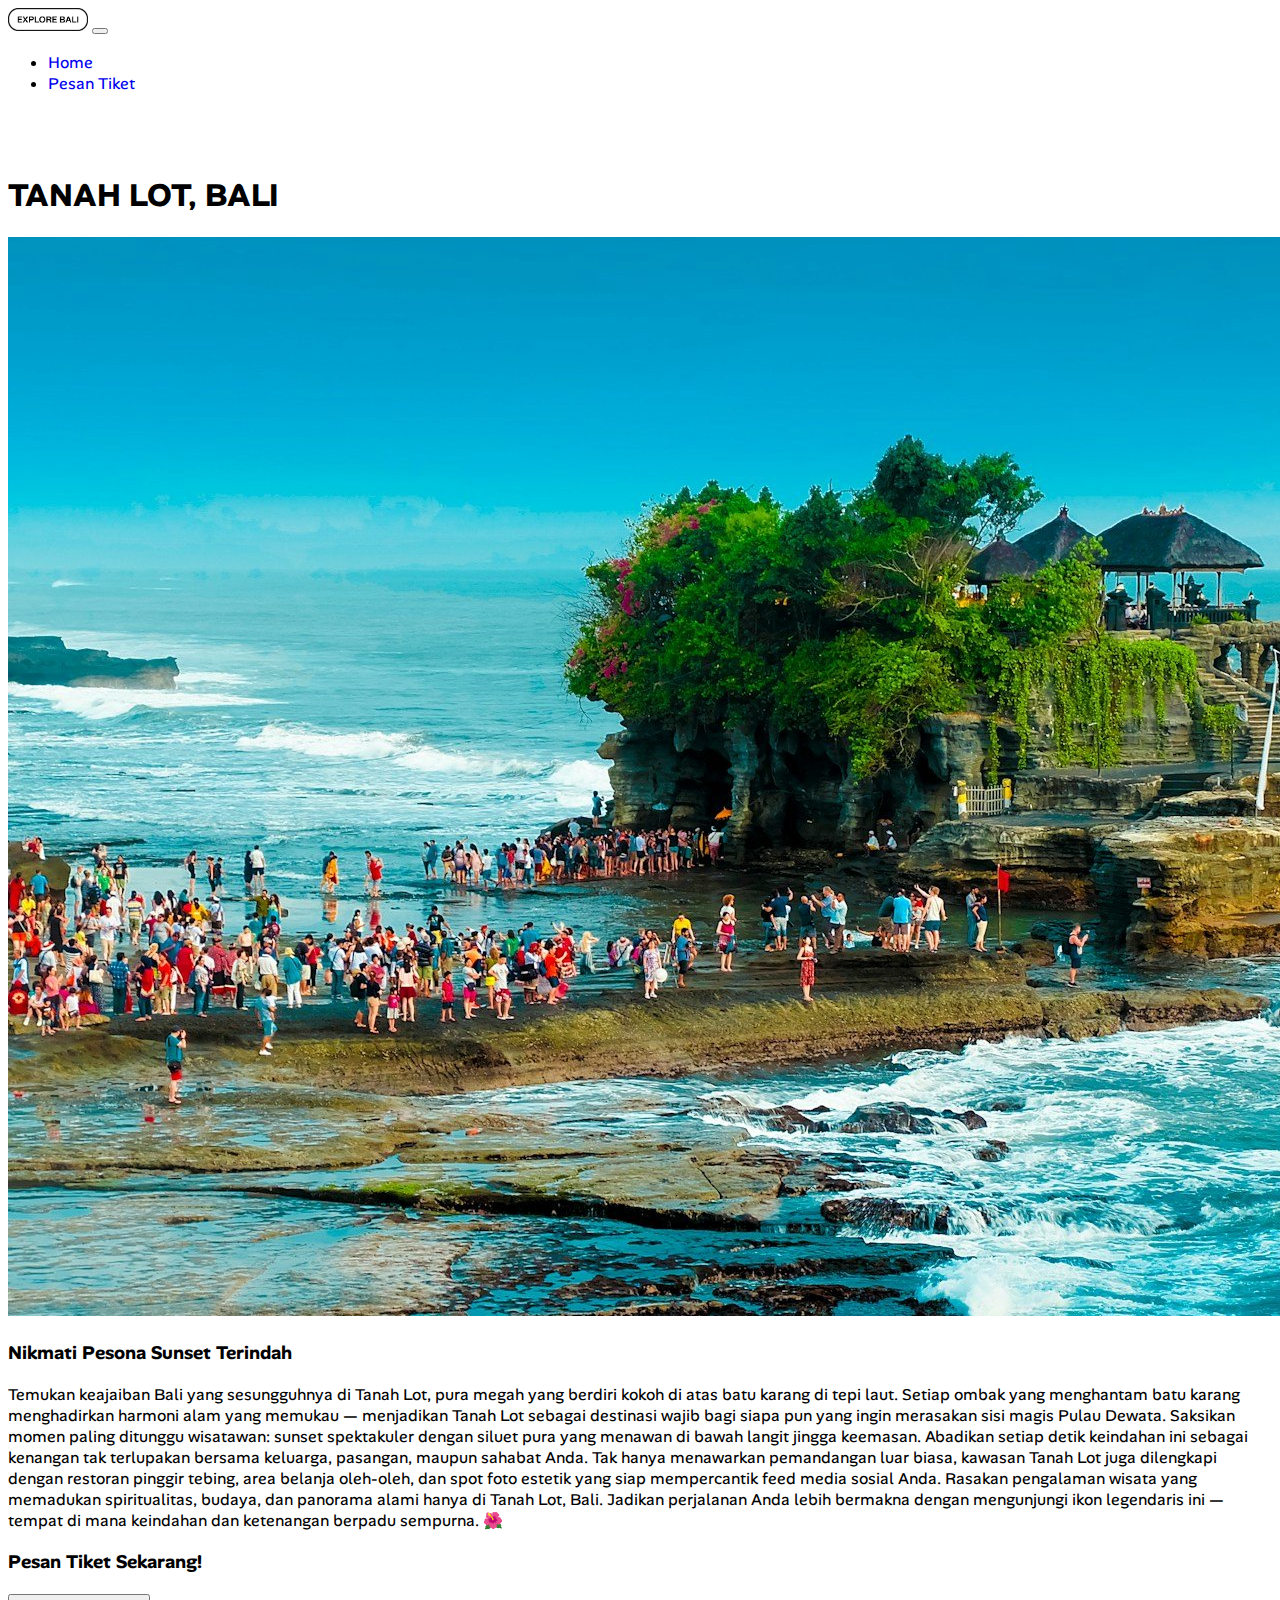
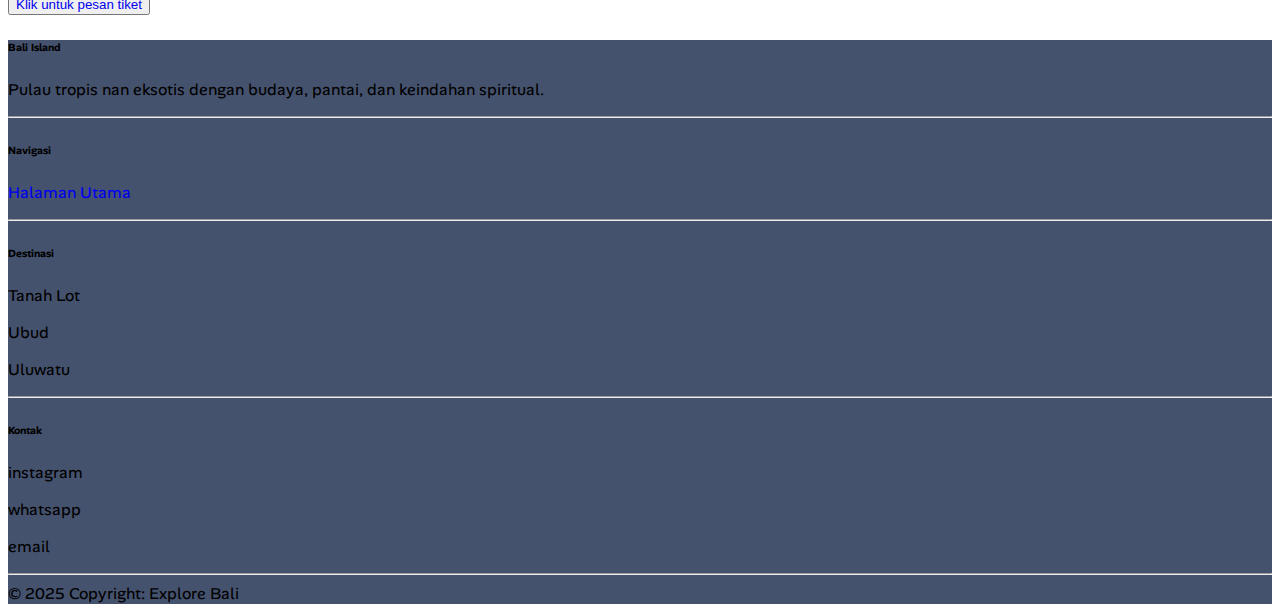
<file: tanah_lot.html>
<!doctype html>
<html lang="en">
  <head>
    <meta charset="UTF-8" />
    <meta name="viewport" content="width=device-width, initial-scale=1" />
    <title>TANAH LOT</title>
    <link
      href="https://cdn.jsdelivr.net/npm/bootstrap@5.3.8/dist/css/bootstrap.min.css"
      rel="stylesheet"
      integrity="sha384-sRIl4kxILFvY47J16cr9ZwB07vP4J8+LH7qKQnuqkuIAvNWLzeN8tE5YBujZqJLB"
      crossorigin="anonymous"
    />
    <link rel="stylesheet" href="./assets/tanah_lot.css" />
    <style>
      @import url("https://fonts.googleapis.com/css2?family=Alan+Sans:wght@300..900&display=swap");
    </style>
  </head>
  <body class="alan-sans">
    <header>
      <!-- Navbar -->
      <nav class="navbar fixed-top bg-body-tertiary navbar-expand-md">
        <div class="container-fluid">
          <a class="navbar-brand" href="#">
            <img
              src="./assets/logo/explore.png"
              alt="Logo"
              width="80"
              class="d-inline-block align-text-top"
            />
          </a>
          <button
            class="navbar-toggler"
            type="button"
            data-bs-toggle="collapse"
            data-bs-target="#navbarNavDropdown"
            aria-controls="navbarNavDropdown"
            aria-expanded="false"
            aria-label="Toggle navigation"
          >
            <span class="navbar-toggler-icon"></span>
          </button>
          <div class="collapse navbar-collapse" id="navbarNavDropdown">
            <ul class="navbar-nav">
              <li class="nav-item">
                <a class="nav-link active" aria-current="page" href="#">Home</a>
              </li>
              <li class="nav-item">
                <a class="nav-link" href="#pesan">Pesan Tiket</a>
              </li>
            </ul>
          </div>
        </div>
      </nav>
    </header>
    <main>
      <!--KONTEN TANAH LOT-->
      <section id="tanah_lot_section">
        <div class="container-fluid content-title">
          <h1 class="text-center fs-1">TANAH LOT, BALI</h1>
          <img
            src="assets/img/tanah_lot_full.jpg"
            alt="tanah_lot_image"
            class="img-fluid d-block mx-auto"
          />
          <div class="container mt-5">
            <h3 class="d-block pb-3 fs-3">Nikmati Pesona Sunset Terindah</h3>
            <p class="mx-auto">
              Temukan keajaiban Bali yang sesungguhnya di Tanah Lot, pura megah
              yang berdiri kokoh di atas batu karang di tepi laut. Setiap ombak
              yang menghantam batu karang menghadirkan harmoni alam yang memukau
              — menjadikan Tanah Lot sebagai destinasi wajib bagi siapa pun yang
              ingin merasakan sisi magis Pulau Dewata. Saksikan momen paling
              ditunggu wisatawan: sunset spektakuler dengan siluet pura yang
              menawan di bawah langit jingga keemasan. Abadikan setiap detik
              keindahan ini sebagai kenangan tak terlupakan bersama keluarga,
              pasangan, maupun sahabat Anda. Tak hanya menawarkan pemandangan
              luar biasa, kawasan Tanah Lot juga dilengkapi dengan restoran
              pinggir tebing, area belanja oleh-oleh, dan spot foto estetik yang
              siap mempercantik feed media sosial Anda. Rasakan pengalaman
              wisata yang memadukan spiritualitas, budaya, dan panorama alami
              hanya di Tanah Lot, Bali. Jadikan perjalanan Anda lebih bermakna
              dengan mengunjungi ikon legendaris ini — tempat di mana keindahan
              dan ketenangan berpadu sempurna. 🌺
            </p>
            <h3 id="pesan" class="d-block pt-4 pb-3 fs-3">
              Pesan Tiket Sekarang!
            </h3>
            <div class="pb-5">
              <button type="button" class="btn btn-primary">
                <a
                  href="index.html#form"
                  class="text-white"
                  style="text-decoration: none"
                >
                  Klik untuk pesan tiket
                </a>
              </button>
            </div>
          </div>
        </div>
      </section>

      <footer
        class="text-center text-lg-start text-white"
        style="background-color: #45526e"
      >
        <div class="container p-4 pb-0">
          <section>
            <div class="row">
              <div class="col-md-3 col-lg-3 col-xl-3 mx-auto mt-3">
                <h6 class="text-uppercase mb-4 font-weight-bold">
                  Bali Island
                </h6>
                <p>
                  Pulau tropis nan eksotis dengan budaya, pantai, dan keindahan
                  spiritual.
                </p>
              </div>

              <hr class="w-100 clearfix d-md-none" />

              <div class="col-md-2 col-lg-2 col-xl-2 mx-auto mt-3">
                <h6 class="text-uppercase mb-4 font-weight-bold">Navigasi</h6>
                <p>
                  <a href="index.html" class="text-white">Halaman Utama</a>
                </p>
              </div>

              <hr class="w-100 clearfix d-md-none" />

              <div class="col-md-3 col-lg-2 col-xl-2 mx-auto mt-3">
                <h6 class="text-uppercase mb-4 font-weight-bold">Destinasi</h6>
                <p>
                  <a class="text-white">Tanah Lot</a>
                </p>
                <p>
                  <a class="text-white">Ubud</a>
                </p>
                <p>
                  <a class="text-white">Uluwatu</a>
                </p>
              </div>

              <hr class="w-100 clearfix d-md-none" />

              <div class="col-md-4 col-lg-3 col-xl-3 mx-auto mt-3">
                <h6 class="text-uppercase mb-4 font-weight-bold">Kontak</h6>
                <p>
                  <a class="text-white">instagram</a>
                </p>
                <p>
                  <a class="text-white">whatsapp</a>
                </p>
                <p>
                  <a class="text-white">email</a>
                </p>
              </div>
            </div>
          </section>

          <hr class="my-3" />

          <section class="p-3 pt-0">
            <div class="text-center">
              <div class="p-3">© 2025 Copyright: Explore Bali</div>
            </div>
          </section>
        </div>
      </footer>
    </main>
    <script
      src="https://cdn.jsdelivr.net/npm/bootstrap@5.3.8/dist/js/bootstrap.bundle.min.js"
      integrity="sha384-FKyoEForCGlyvwx9Hj09JcYn3nv7wiPVlz7YYwJrWVcXK/BmnVDxM+D2scQbITxI"
      crossorigin="anonymous"
    ></script>
  </body>
</html>
</file>
<file: assets/style.css>
body {
  overflow-x: hidden;
}

.bg-color-dark {
  background-color: #13293d;
}

.fg-color-dark {
  color: #13293d;
}

.bg-color-light {
  background-color: #e8f1f2;
}

.fg-color-light {
  color: #e8f1f2;
}

.alan-sans {
  font-family: "Alan Sans", sans-serif;
  font-optical-sizing: auto;
  font-weight: 400;
  font-style: normal;
}

#banner {
  position: relative;
  width: 100%;
  height: 95vh;
  overflow: hidden;
  margin: 0;
  padding: 0;
}

.banner-container {
  position: absolute;
  top: 0;
  left: 0;
  width: 100%;
  height: 100%;
  z-index: 0;
}

.center-banner-text {
  position: relative;
  z-index: 1;
  display: flex;
  align-items: center;
  justify-content: center;
  flex-direction: column;
  height: 100vh;
  width: 100%;
}

.banner-text-properties {
  color: white;
  font-size: 4rem;
  text-shadow: 2px 2px 4px rgba(0, 0, 0, 0.7);
  padding: 0.5rem;
}

.hero-buttons {
  margin-top: 5rem;
}

.event-img {
  width: 250px;
}

.paket-wisata-img {
  width: 400px;
}

.parallax {
  position: relative;
  margin: auto;
  color: white;
  background-size: cover;
  background-position: center;
  background-repeat: no-repeat;
  background-attachment: fixed;
}

.parallax-banner {
  height: 100vh;
  background-image: url("./img/beach2.jpg");
}

.parallax-tentang {
  height: 70vh;
  background-image: url("./img/beach1.jpg");
}

.about-content {
  height: 70vh;
  width: 50vw;
  display: flex;
  flex-direction: column;
  justify-content: center;
  padding: 2rem;
  color: white;
}

.gallery-img {
  width: 25vw;
  padding: 1%;
}

.gallery-vid {
  width: 50vw;
}

.map-style {
  width: 90vw;
  height: 400px;
}

a {
  text-decoration: none;
}

.card-destinasi {
  border: gray solid 2px;
  border-radius: 10px;
  margin: auto 20px;
  width: 100%;
  overflow: hidden;
  margin: 10px auto;
}

.destinasi-img {
  width: 100%;
  border-radius: 0 0 10px 10px;
  display: block;
}

#faq {
  width: 80%;
}

@media (max-width: 575.98px) {
  .banner-text-properties {
    font-size: 2rem;
    padding: 0.8rem;
  }

  .paket-wisata-img {
    width: 250px;
  }

  .card-destinasi {
    width: 90vw !important;
  }

  #faq {
    width: 95%;
  }
}

@media (max-width: 768px) {
  .banner-text-properties {
    font-size: 2.5rem;
    padding: 1rem;
  }

  .card-destinasi {
    width: 80%;
  }

  .about-content {
    width: 100%;
  }

  .tanggal-wisata {
    margin-top: 10px;
  }
}

@media (max-width: 992px) {
  .gallery-img {
    width: 50vw;
  }

  .gallery-vid {
    width: 90vw;
  }
}
</file>
<file: assets/tanah_lot.css>
body {
  overflow-x: hidden;
}

.bg-color-dark {
  background-color: #13293d;
}

.fg-color-dark {
  color: #13293d;
}

.bg-color-light {
  background-color: #e8f1f2;
}

.fg-color-light {
  color: #e8f1f2;
}

.alan-sans {
  font-family: "Alan Sans", sans-serif;
  font-optical-sizing: auto;
  font-weight: 400;
  font-style: normal;
}

.content-title {
  margin-top: 80px;
}

a {
  text-decoration: none;
}

@media (max-width: 768px) {
}

@media (max-width: 992px) {
}

/* Small devices (≥576px) */
@media (min-width: 576px) and (max-width: 767.98px) {
  /* styling untuk sm */
}

/* Medium devices (≥768px) */
@media (min-width: 768px) and (max-width: 991.98px) {
  /* styling untuk md */
}

/* Large devices (≥992px) */
@media (min-width: 992px) and (max-width: 1199.98px) {
  /* styling untuk lg */
}

/* Extra large devices (≥1200px) */
@media (min-width: 1200px) and (max-width: 1399.98px) {
  /* styling untuk xl */
}

/* Extra extra large devices (≥1400px) */
@media (min-width: 1400px) {
  /* styling untuk xxl */
}
</file>
